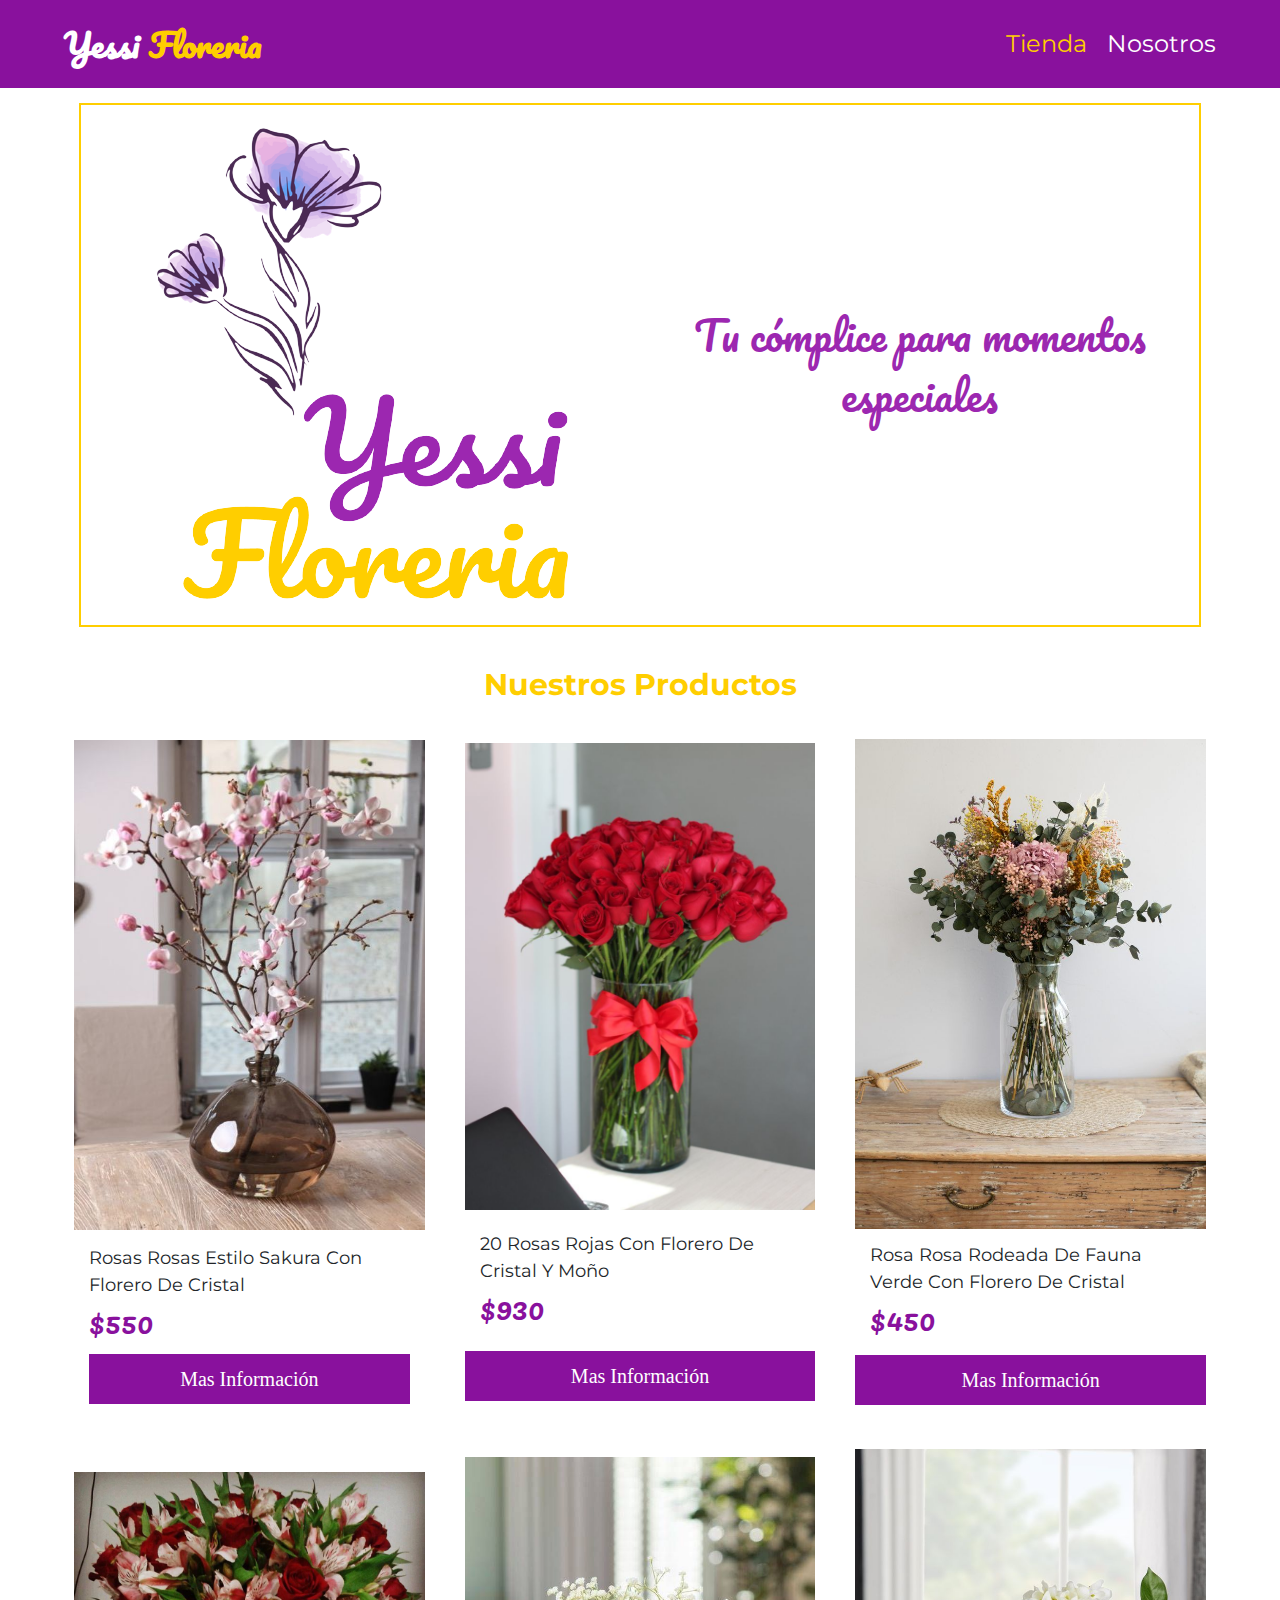
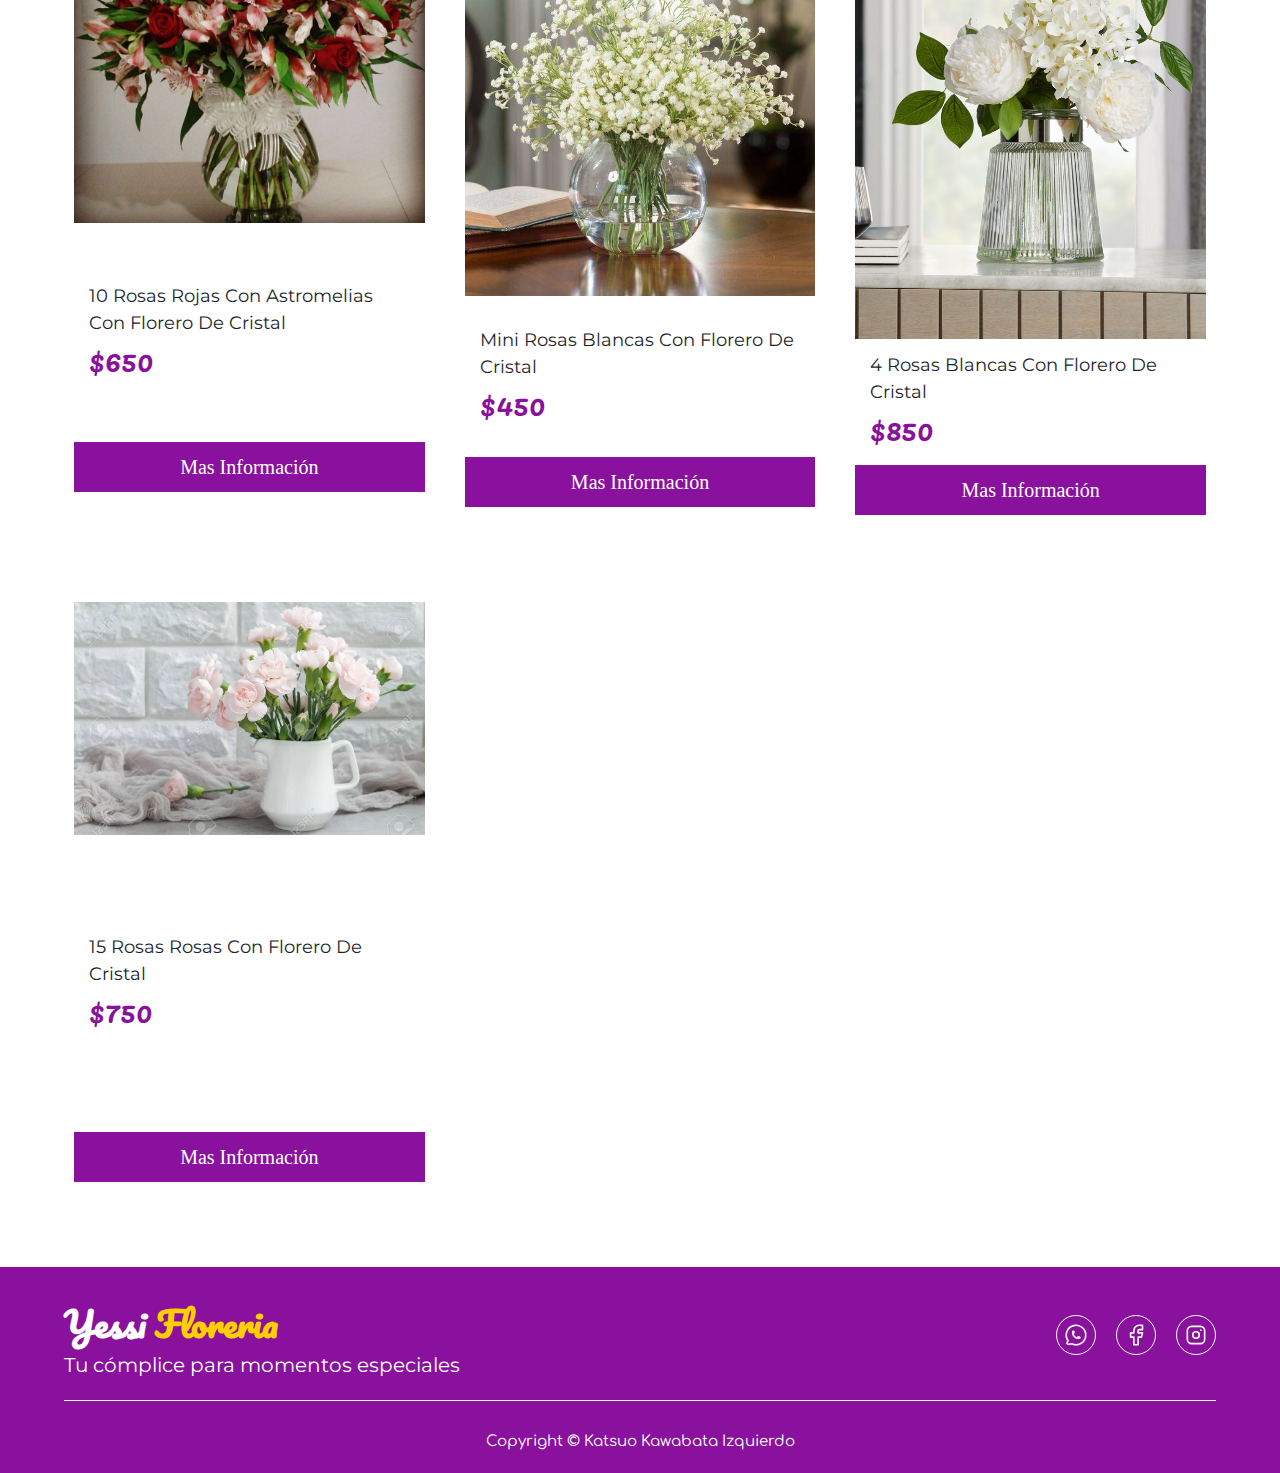
<file: index.html>
<!DOCTYPE html>
<html lang="en">
<head>
    <meta charset="UTF-8">
    <meta http-equiv="X-UA-Compatible" content="IE=edge">
    <meta name="viewport" content="width=device-width, initial-scale=1.0">
    
    <link rel="shortcut icon" href="/img/logo2.png">

    <link rel="preconnect" href="https://fonts.googleapis.com">
    <link rel="preconnect" href="https://fonts.gstatic.com" crossorigin>
    <link href="https://fonts.googleapis.com/css2?family=Montserrat:wght@400;700&family=Comfortaa&family=Pacifico&display=swap" rel="stylesheet">

    <link rel="preload" href="/css/style.css" as="style">
    <link rel="preload" href="/css/mediaquery.css" as="style">
    <link rel="stylesheet" href="/css/style.css">
    <link rel="stylesheet" href="/css/mediaquery.css">

    <title>Yessi Floreria</title>
</head>
<body>
    <nav class="header__padre">
        <div class="contenedor header">
            <a href="index.html" class="header__logo">
                <h2 class="header__lbl">Yessi</h2>
                <h2 class="header__lbl">Floreria</h2>
            </a>
            <div class="navegacion">
                <a class="navegacion__enlace navegacion__enlace--activo" href="index.html">Tienda</a>
                <a class="navegacion__enlace" href="nosotros.html">Nosotros</a>
            </div>
        </div>
    </nav>
    <header class="marca contenedor">
        <div class="marca__hijo">
            <img src="img/logo.png" alt="" class="marca__img">
            <p class="marca__slogan">Tu cómplice para momentos especiales</p>
        </div>
    </header>
    <main class="contenedor">
        <h1 class="titulo__main">Nuestros Productos</h1>
        <div class="productos__padre">
            <div class="productos">
                    <img src="img/1.jpg" alt="" class="productos__img">
                    <div class="productos__info">
                        <p class="productos__titulo">Rosas rosas estilo sakura con florero de cristal</p>
                        <p class="productos__precio">$550</p>
                        <a href="/producto.html" class="btn-comprar">Mas Información</a>
                    </div>
            </div>
            
            <div class="productos">
                
                    <img src="img/2.jpg" alt="" class="productos__img">
                    <div class="productos__info">
                        <p class="productos__titulo">20 Rosas rojas con florero de cristal y moño</p>
                        <p class="productos__precio">$930</p>
                    </div>
                    <a href="/producto.html" class="btn-comprar">Mas Información</a>
            </div>

            <div class="productos">
                
                    <img src="img/3.jpg" alt="" class="productos__img">
                    <div class="productos__info">
                        <p class="productos__titulo">Rosa rosa rodeada de fauna verde con florero de cristal</p>
                        <p class="productos__precio">$450</p>
                    </div>
                    <a href="/producto.html" class="btn-comprar">Mas Información</a>
            </div>

            <div class="productos">
                
                    <img src="img/4.jpg" alt="" class="productos__img">
                    <div class="productos__info">
                        <p class="productos__titulo"> 10 Rosas rojas con astromelias con florero de cristal</p>
                        <p class="productos__precio">$650</p>
                    </div>
                    <a href="/producto.html" class="btn-comprar">Mas Información</a>
            </div>

            <div class="productos">
                
                    <img src="img/5.jpg" alt="" class="productos__img">
                    <div class="productos__info">
                        <p class="productos__titulo">mini rosas blancas con florero de cristal</p>
                        <p class="productos__precio">$450</p>
                    </div>
                    <a href="/producto.html" class="btn-comprar">Mas Información</a>
            </div>

            <div class="productos">
            
                    <img src="img/6.jpg" alt="" class="productos__img">
                    <div class="productos__info">
                        <p class="productos__titulo">4 rosas blancas con florero de cristal</p>
                        <p class="productos__precio">$850</p>
                    </div>
                    <a href="/producto.html" class="btn-comprar">Mas Información</a>
            </div>

            <div class="productos">
                
                    <img src="img/7.webp" alt="" class="productos__img">
                    <div class="productos__info">
                        <p class="productos__titulo"> 15 Rosas rosas con florero de cristal</p>
                        <p class="productos__precio">$750</p>
                    </div>
                    <a href="/producto.html" class="btn-comprar">Mas Información</a>
            </div>

        </div>
    </main>
    <footer id="contacto">
        <div class="footer">
            <div class="footer-cierre">
                <h2>Yessi <span>Floreria</span></h2>
                <p>Tu cómplice para momentos especiales</p>
            </div>
            <div class="footer-contacto">
                <a href="https://wa.me/+525555555555" target="_blank">
                    <svg xmlns="http://www.w3.org/2000/svg" class="icon icon-tabler icon-tabler-brand-whatsapp footer-icons" width="20" height="20" viewBox="0 0 24 24" stroke-width="1.5" stroke="#ffffff" fill="none" stroke-linecap="round" stroke-linejoin="round">
                        <path stroke="none" d="M0 0h24v24H0z" fill="none"/>
                        <path d="M3 21l1.65 -3.8a9 9 0 1 1 3.4 2.9l-5.05 .9" />
                        <path d="M9 10a0.5 .5 0 0 0 1 0v-1a0.5 .5 0 0 0 -1 0v1a5 5 0 0 0 5 5h1a0.5 .5 0 0 0 0 -1h-1a0.5 .5 0 0 0 0 1" />
                      </svg>
                </a>
                <a href="https://www.facebook.com/" target="_blank">
                <svg xmlns="http://www.w3.org/2000/svg" class="icon icon-tabler icon-tabler-brand-facebook footer-icons" width="20" height="20" viewBox="0 0 24 24" stroke-width="1.5" stroke="#ffffff" fill="none" stroke-linecap="round" stroke-linejoin="round">
                    <path stroke="none" d="M0 0h24v24H0z" fill="none"/>
                    <path d="M7 10v4h3v7h4v-7h3l1 -4h-4v-2a1 1 0 0 1 1 -1h3v-4h-3a5 5 0 0 0 -5 5v2h-3" />
                  </svg>
                </a>
                <a href="https://www.instagram.com/" target="_blank">
                    <svg xmlns="http://www.w3.org/2000/svg" class="icon icon-tabler icon-tabler-brand-instagram footer-icons" width="20" height="20" viewBox="0 0 24 24" stroke-width="1.5" stroke="#ffffff" fill="none" stroke-linecap="round" stroke-linejoin="round">
                        <path stroke="none" d="M0 0h24v24H0z" fill="none"/>
                        <rect x="4" y="4" width="16" height="16" rx="4" />
                        <circle cx="12" cy="12" r="3" />
                        <line x1="16.5" y1="7.5" x2="16.5" y2="7.501" />
                      </svg>
                </a>
            </div>
        </div>
        <p class="copyright">Copyright ©  Katsuo Kawabata Izquierdo</p>
    </footer>
</body>
</html>
</file>
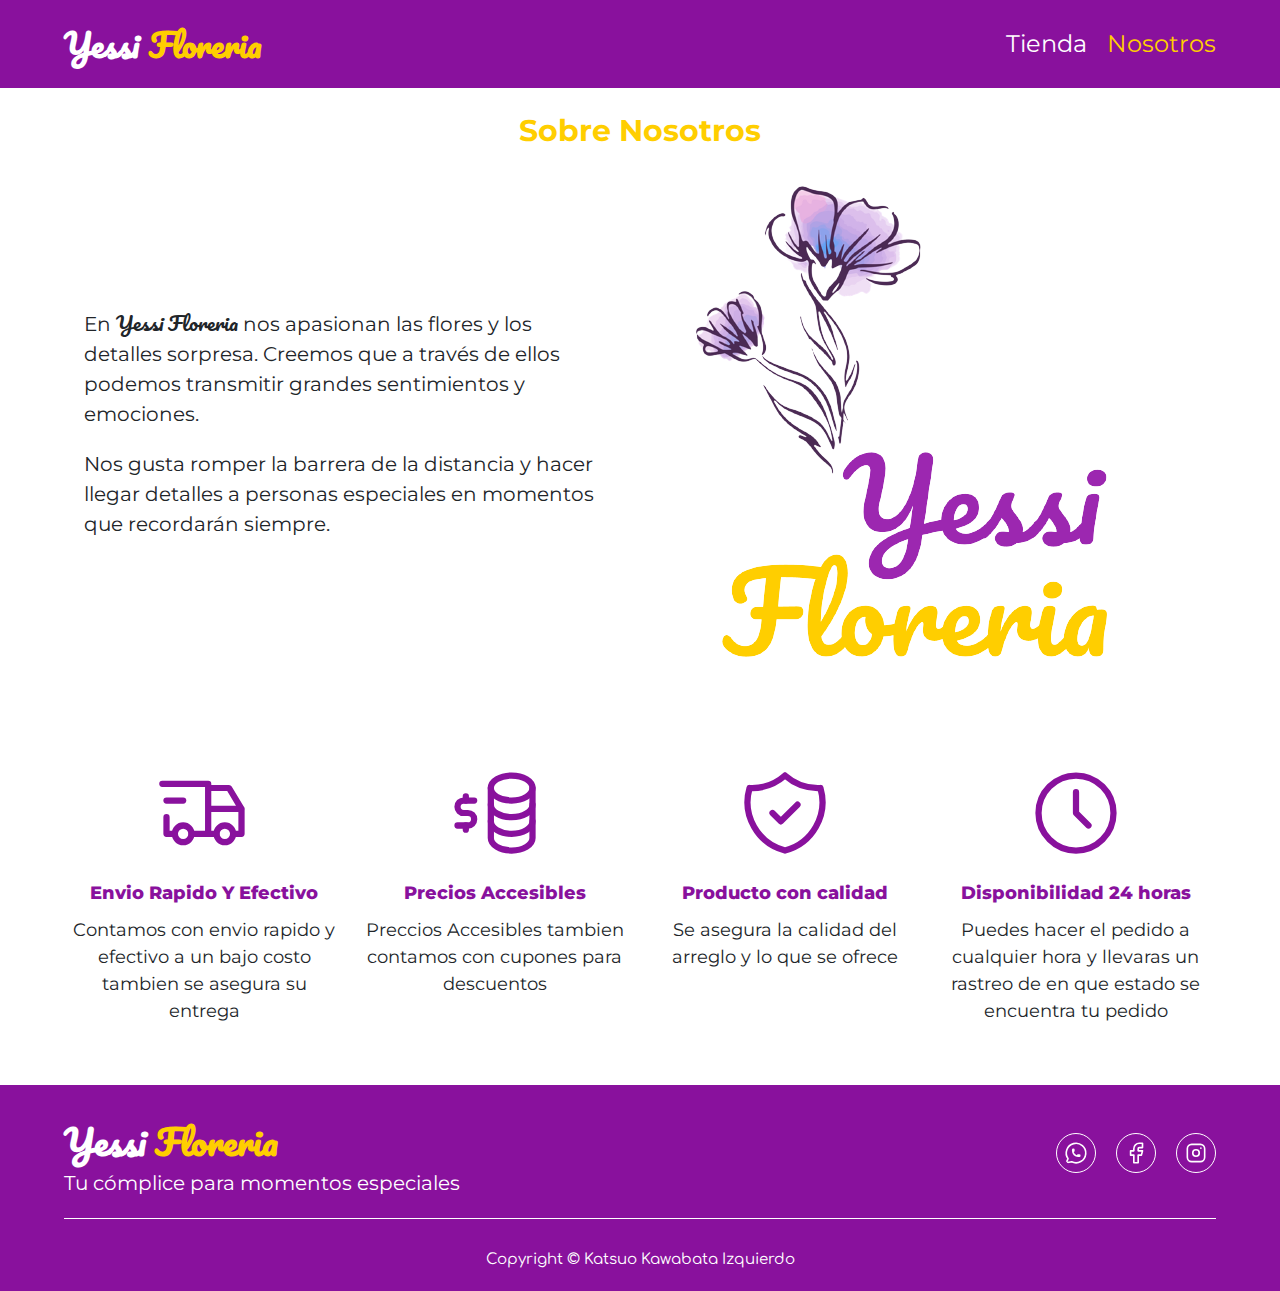
<file: nosotros.html>
<!DOCTYPE html>
<html lang="en">
<head>
    <meta charset="UTF-8">
    <meta http-equiv="X-UA-Compatible" content="IE=edge">
    <meta name="viewport" content="width=device-width, initial-scale=1.0">
    
    <link rel="shortcut icon" href="/img/logo2.png">
    
    <link rel="preconnect" href="https://fonts.googleapis.com">
    <link rel="preconnect" href="https://fonts.gstatic.com" crossorigin>
    <link href="https://fonts.googleapis.com/css2?family=Montserrat:wght@400;700&family=Comfortaa&family=Pacifico&display=swap" rel="stylesheet">

    <link rel="preload" href="/css/style.css" as="style">
    <link rel="preload" href="/css/mediaquery.css" as="style">
    <link rel="stylesheet" href="/css/style.css">
    <link rel="stylesheet" href="/css/mediaquery.css">

    <title>Yessi Floreria</title>
</head>
<body>
    <nav class="header__padre">
        <div class="contenedor header">
            <a href="index.html" class="header__logo">
                <h2 class="header__lbl">Yessi</h2>
                <h2 class="header__lbl">Floreria</h2>
            </a>
            <div class="navegacion">
                <a class="navegacion__enlace" href="index.html">Tienda</a>
                <a class="navegacion__enlace navegacion__enlace--activo" href="nosotros.html">Nosotros</a>
            </div>
        </div>
    </nav>
    <main class="contenedor">
        <h1 class="titulo__main">Sobre Nosotros</h1>
        <div class="sn__padre">
            <div class="sn__info">
                <p>En <span>Yessi Floreria </span>nos apasionan las flores y los detalles sorpresa. 
                    Creemos que a través de ellos podemos transmitir grandes sentimientos y emociones.</p>
                <p>Nos gusta romper la barrera de la distancia y hacer llegar detalles a personas especiales 
                    en momentos que recordarán siempre.</p>
            </div>
            <img src="img/logo.png" alt="" class="sn__img">
        </div>
        <div class="sn__serviciosPadre">
            <div class="sn__servicios">
                <svg xmlns="http://www.w3.org/2000/svg" class="icon icon-tabler icon-tabler-truck-delivery" width="100" height="100" viewBox="0 0 24 24" stroke-width="1.5" stroke="#89119D" fill="none" stroke-linecap="round" stroke-linejoin="round">
                    <path stroke="none" d="M0 0h24v24H0z" fill="none"/>
                    <circle cx="7" cy="17" r="2" />
                    <circle cx="17" cy="17" r="2" />
                    <path d="M5 17h-2v-4m-1 -8h11v12m-4 0h6m4 0h2v-6h-8m0 -5h5l3 5" />
                    <line x1="3" y1="9" x2="7" y2="9" />
                </svg>
                <p class="sn__serviciosTitulo">Envio Rapido Y Efectivo</p>
                <p class="sn__serviciosContenido">Contamos con envio rapido y efectivo a un bajo costo tambien se asegura su entrega</p>
            </div>
            <div class="sn__servicios">
                <svg xmlns="http://www.w3.org/2000/svg" class="icon icon-tabler icon-tabler-businessplan" width="100" height="100" viewBox="0 0 24 24" stroke-width="1.5" stroke="#89119D" fill="none" stroke-linecap="round" stroke-linejoin="round">
                    <path stroke="none" d="M0 0h24v24H0z" fill="none"/>
                    <ellipse cx="16" cy="6" rx="5" ry="3" />
                    <path d="M11 6v4c0 1.657 2.239 3 5 3s5 -1.343 5 -3v-4" />
                    <path d="M11 10v4c0 1.657 2.239 3 5 3s5 -1.343 5 -3v-4" />
                    <path d="M11 14v4c0 1.657 2.239 3 5 3s5 -1.343 5 -3v-4" />
                    <path d="M7 9h-2.5a1.5 1.5 0 0 0 0 3h1a1.5 1.5 0 0 1 0 3h-2.5" />
                    <path d="M5 15v1m0 -8v1" />
                </svg>
                <p class="sn__serviciosTitulo">Precios Accesibles</p>
                <p class="sn__serviciosContenido">Preccios Accesibles tambien contamos con cupones para descuentos</p>
            </div>
            <div class="sn__servicios">
                <svg xmlns="http://www.w3.org/2000/svg" class="icon icon-tabler icon-tabler-shield-check" width="100" height="100" viewBox="0 0 24 24" stroke-width="1.5" stroke="#89119D" fill="none" stroke-linecap="round" stroke-linejoin="round">
                    <path stroke="none" d="M0 0h24v24H0z" fill="none"/>
                    <path d="M9 12l2 2l4 -4" />
                    <path d="M12 3a12 12 0 0 0 8.5 3a12 12 0 0 1 -8.5 15a12 12 0 0 1 -8.5 -15a12 12 0 0 0 8.5 -3" />
                </svg>
                <p class="sn__serviciosTitulo">Producto con calidad</p>
                <p class="sn__serviciosContenido">Se asegura la calidad del arreglo y lo que se ofrece</p>
            </div>
            <div class="sn__servicios">
                <svg xmlns="http://www.w3.org/2000/svg" class="icon icon-tabler icon-tabler-clock" width="100" height="100" viewBox="0 0 24 24" stroke-width="1.5" stroke="#89119D" fill="none" stroke-linecap="round" stroke-linejoin="round">
                    <path stroke="none" d="M0 0h24v24H0z" fill="none"/>
                    <circle cx="12" cy="12" r="9" />
                    <polyline points="12 7 12 12 15 15" />
                </svg>
                <p class="sn__serviciosTitulo">Disponibilidad 24 horas</p>
                <p class="sn__serviciosContenido">Puedes hacer el pedido a cualquier hora y llevaras un rastreo de en que estado se encuentra tu pedido</p>
            </div>
        </div>
    </main>
    <footer id="contacto">
        <div class="footer">
            <div class="footer-cierre">
                <h2>Yessi <span>Floreria</span></h2>
                <p>Tu cómplice para momentos especiales</p>
            </div>
            <div class="footer-contacto">
                <a href="https://wa.me/+525555555555" target="_blank">
                    <svg xmlns="http://www.w3.org/2000/svg" class="icon icon-tabler icon-tabler-brand-whatsapp footer-icons" width="20" height="20" viewBox="0 0 24 24" stroke-width="1.5" stroke="#ffffff" fill="none" stroke-linecap="round" stroke-linejoin="round">
                        <path stroke="none" d="M0 0h24v24H0z" fill="none"/>
                        <path d="M3 21l1.65 -3.8a9 9 0 1 1 3.4 2.9l-5.05 .9" />
                        <path d="M9 10a0.5 .5 0 0 0 1 0v-1a0.5 .5 0 0 0 -1 0v1a5 5 0 0 0 5 5h1a0.5 .5 0 0 0 0 -1h-1a0.5 .5 0 0 0 0 1" />
                      </svg>
                </a>
                <a href="https://www.facebook.com/" target="_blank">
                <svg xmlns="http://www.w3.org/2000/svg" class="icon icon-tabler icon-tabler-brand-facebook footer-icons" width="20" height="20" viewBox="0 0 24 24" stroke-width="1.5" stroke="#ffffff" fill="none" stroke-linecap="round" stroke-linejoin="round">
                    <path stroke="none" d="M0 0h24v24H0z" fill="none"/>
                    <path d="M7 10v4h3v7h4v-7h3l1 -4h-4v-2a1 1 0 0 1 1 -1h3v-4h-3a5 5 0 0 0 -5 5v2h-3" />
                  </svg>
                </a>
                <a href="https://www.instagram.com/" target="_blank">
                    <svg xmlns="http://www.w3.org/2000/svg" class="icon icon-tabler icon-tabler-brand-instagram footer-icons" width="20" height="20" viewBox="0 0 24 24" stroke-width="1.5" stroke="#ffffff" fill="none" stroke-linecap="round" stroke-linejoin="round">
                        <path stroke="none" d="M0 0h24v24H0z" fill="none"/>
                        <rect x="4" y="4" width="16" height="16" rx="4" />
                        <circle cx="12" cy="12" r="3" />
                        <line x1="16.5" y1="7.5" x2="16.5" y2="7.501" />
                      </svg>
                </a>
            </div>
        </div>
        <p class="copyright">Copyright ©  Katsuo Kawabata Izquierdo</p>
    </footer>
</body>
</html>
</file>
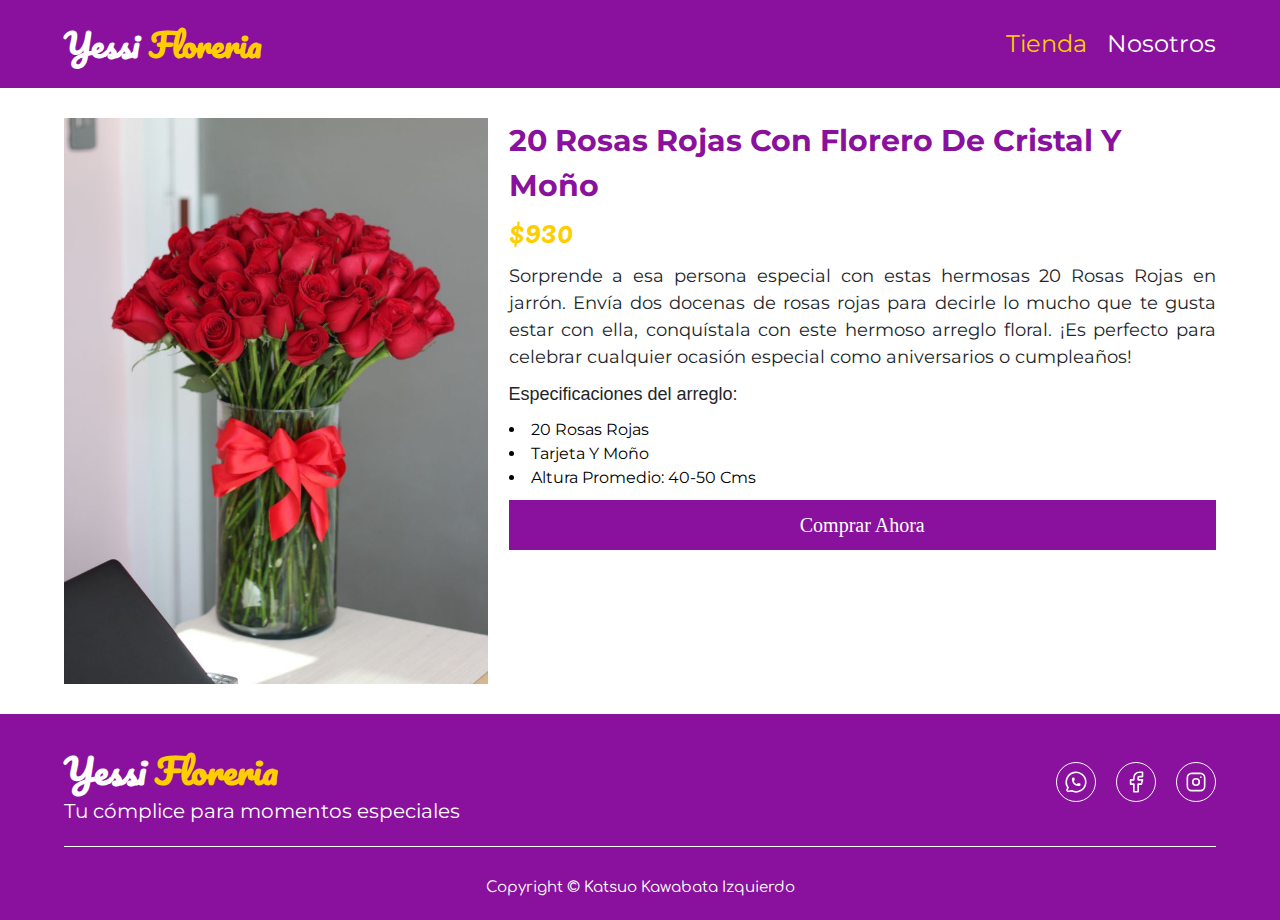
<file: producto.html>
<!DOCTYPE html>
<html lang="en">
<head>
    <meta charset="UTF-8">
    <meta http-equiv="X-UA-Compatible" content="IE=edge">
    <meta name="viewport" content="width=device-width, initial-scale=1.0">
    
    <link rel="shortcut icon" href="/img/logo2.png">
    
    <link rel="preconnect" href="https://fonts.googleapis.com">
    <link rel="preconnect" href="https://fonts.gstatic.com" crossorigin>
    <link href="https://fonts.googleapis.com/css2?family=Montserrat:wght@400;700&family=Comfortaa&family=Pacifico&display=swap" rel="stylesheet">

    <link rel="preload" href="/css/style.css" as="style">
    <link rel="preload" href="/css/mediaquery.css" as="style">
    <link rel="stylesheet" href="/css/style.css">
    <link rel="stylesheet" href="/css/mediaquery.css">

    <title>Yessi Floreria</title>
</head>
<body>
    <nav class="header__padre">
        <div class="contenedor header">
            <a href="index.html" class="header__logo">
                <h2 class="header__lbl">Yessi</h2>
                <h2 class="header__lbl">Floreria</h2>
            </a>
            <div class="navegacion">
                <a class="navegacion__enlace navegacion__enlace--activo" href="index.html">Tienda</a>
                <a class="navegacion__enlace" href="nosotros.html">Nosotros</a>
            </div>
        </div>
    </nav>
    <main class="contenedor">
        <div class="producto__padre">
            <img src="img/2.jpg" alt="">
            <div class="producto__info">
                <p class="producto__titulo">20 Rosas Rojas Con Florero De Cristal Y Moño</p>
                <p class="producto__precio"> $930</p>
                <p class="producto__descripcion">Sorprende a esa persona especial con estas hermosas 20 Rosas Rojas en jarrón. 
                    Envía dos docenas de rosas rojas para decirle lo mucho que te gusta estar con ella, 
                    conquístala con este hermoso arreglo floral. ¡Es perfecto para celebrar cualquier ocasión especial 
                    como aniversarios o cumpleaños!</p>
                <p>Especificaciones del arreglo:</p>
                <ol type=”A” class="producto__descripcion producto__lista">
                    <li>20 rosas rojas</li>
                    <li>Tarjeta y moño</li>
                    <li>altura promedio: 40-50 cms</li>
                </ol>
                <a href="/producto.html" class="btn-comprar">Comprar Ahora</a>
            </div>
        </div>
    </main>
    <footer id="contacto">
        <div class="footer">
            <div class="footer-cierre">
                <h2>Yessi <span>Floreria</span></h2>
                <p>Tu cómplice para momentos especiales</p>
            </div>
            <div class="footer-contacto">
                <a href="https://wa.me/+525555555555" target="_blank">
                    <svg xmlns="http://www.w3.org/2000/svg" class="icon icon-tabler icon-tabler-brand-whatsapp footer-icons" width="20" height="20" viewBox="0 0 24 24" stroke-width="1.5" stroke="#ffffff" fill="none" stroke-linecap="round" stroke-linejoin="round">
                        <path stroke="none" d="M0 0h24v24H0z" fill="none"/>
                        <path d="M3 21l1.65 -3.8a9 9 0 1 1 3.4 2.9l-5.05 .9" />
                        <path d="M9 10a0.5 .5 0 0 0 1 0v-1a0.5 .5 0 0 0 -1 0v1a5 5 0 0 0 5 5h1a0.5 .5 0 0 0 0 -1h-1a0.5 .5 0 0 0 0 1" />
                      </svg>
                </a>
                <a href="https://www.facebook.com/" target="_blank">
                <svg xmlns="http://www.w3.org/2000/svg" class="icon icon-tabler icon-tabler-brand-facebook footer-icons" width="20" height="20" viewBox="0 0 24 24" stroke-width="1.5" stroke="#ffffff" fill="none" stroke-linecap="round" stroke-linejoin="round">
                    <path stroke="none" d="M0 0h24v24H0z" fill="none"/>
                    <path d="M7 10v4h3v7h4v-7h3l1 -4h-4v-2a1 1 0 0 1 1 -1h3v-4h-3a5 5 0 0 0 -5 5v2h-3" />
                  </svg>
                </a>
                <a href="https://www.instagram.com/" target="_blank">
                    <svg xmlns="http://www.w3.org/2000/svg" class="icon icon-tabler icon-tabler-brand-instagram footer-icons" width="20" height="20" viewBox="0 0 24 24" stroke-width="1.5" stroke="#ffffff" fill="none" stroke-linecap="round" stroke-linejoin="round">
                        <path stroke="none" d="M0 0h24v24H0z" fill="none"/>
                        <rect x="4" y="4" width="16" height="16" rx="4" />
                        <circle cx="12" cy="12" r="3" />
                        <line x1="16.5" y1="7.5" x2="16.5" y2="7.501" />
                      </svg>
                </a>
            </div>
        </div>
        <p class="copyright">Copyright ©  Katsuo Kawabata Izquierdo</p>
    </footer>
</body>
</html>
</file>
<file: css/style.css>
:root{
    /*--primario: #9C27B0;
    --primarioOscuro: #89119D;*/
    --primario: #ffffff;
    --primarioOscuro: #89119D;
    --secundario: #ffce00;
    --secundarioOscuro: rgb(233,287,2);
    --colorLetra: #212529;
    --blanco: #ffffff;
    --fuentePrincipal: 'Montserrat', sans-serif;
    --fuenteLogo: 'Pacifico', cursive;
}
*{
    margin: 0;
    padding: 0;
    box-sizing: border-box;
}
html{
    font-size: 62.5%;
}
body{
    background-color: var(--primario);
    font-size: 1.6rem;
    line-height: 1.5;
}
p{
    font-size: 1.8rem;
    font-family: Arial, Helvetica, sans-serif;
    color: var(--colorLetra);
}
a{
    text-decoration: none;
}
img{
    max-width: 100%;
}
h1,h2,h3{
    text-align: center;
    color: var(--secundario);
    font-family: var(--fuentePrincipal);
}
h1{font-size: 4rem;}
h2{font-size: 3.2rem;}
h3{font-size: 2.4rem;}
.contenedor{
    width: min(90%,120rem);
    margin: 0 auto;
}
/*------------------------------------------Header-----------------------------------------------*/
.header__padre{
    background-color: var(--primarioOscuro);
} 
.header{
    display: flex;
    justify-content: space-between;
    align-items: center;
}
.header__logo{
    display: flex;
    gap: 1rem;
}
.header__lbl{
    font-family: var(--fuenteLogo);
    margin: 2rem 0;
}
.header__lbl:first-of-type{
    color: var(--blanco);
}
/*--------------------------------------Navegacion-----------------------------------------------*/
.navegacion{
    padding: 1rem 0;
    display: flex;
    justify-content: center;
    gap: 2rem;
}
.navegacion__enlace{
    font-family: var(--fuentePrincipal);
    color: var(--blanco);
    font-size: 2.4rem;
}
.navegacion__enlace--activo
,.navegacion__enlace:hover{
    color: var(--secundario);
}
/*--------------------------------------Marca-----------------------------------------------*/
.marca{
    background-color: #ffffff;
    padding: 1.5rem;
}
.marca__hijo{
    border: 2px solid var(--secundario);
    display: grid;
    grid-template-columns: repeat(2,1fr);
    
    place-items: center;
}
.marca__img{
    padding: 1rem 0;
}
.marca__slogan{
    color: #9C27B0;
    font-family: var(--fuenteLogo);
    font-size: 4rem;
    text-align: -webkit-center;
}
/*--------------------------------------Productos-----------------------------------------------*/
.titulo__main{
    margin: 2rem 0;
    font-size: 3rem;
    font-family: var(--fuentePrincipal);
}
.productos__padre{
    display: grid;
    grid-template-columns: repeat(3,1fr);
    gap: 2rem;
    margin-bottom: 3rem;
}
.productos{
    padding: 1rem;
    background-color: var(--blanco);
    text-align-last: center;
    height: 690px;
    display: flex;
    flex-direction: column;
    justify-content: space-around;
}
.productos__img{
    max-height: 490px;
}
.productos__info{
    margin-top: 1rem;
    padding: 0 1.5rem;
    text-align-last: left;
}
.productos__titulo{
    font-family: var(--fuentePrincipal);
    text-transform: capitalize;
}
.productos__precio{
    font-family: var(--fuenteLogo);
    color: var(--primarioOscuro);
    font-size: 3rem;
}
.extra1{
    grid-row: 2/3;
    grid-column: 1/3;
}
.extra2{
    grid-row: 3/4;
    grid-column: 2/4;
}
.btn-comprar{
    display: block;
    background-color: var(--primarioOscuro);
    color: var(--blanco);
    text-align-last: center;
    padding: 1rem;
    font-size: 2rem;
    margin-top: 1rem;
}
/*------------------------------------------Footer-----------------------------------------------*/
#contacto{
    background-color: var(--primarioOscuro);
    padding: .1px;
}
.footer{
    width: 90%;
    margin: auto;
    display: flex;
    justify-content: space-between;
    align-items: center;
    flex-wrap: wrap;
    padding: 30px 0 20px;
    margin-bottom: 30px;
    border-bottom: 1px solid white;
}
.footer-cierre h2{
    font-size: 3.5rem;
    color: white;
    text-align: left;
    font-family: var(--fuenteLogo);
}
.footer-cierre h2 span{
    color: var(--secundario);
}
.footer-cierre p{
    font-size: 2rem;
    color: white;
    font-family: var(--fuentePrincipal);
}
.footer-contacto{
    display: flex;
    justify-content: flex-end;
}
.footer-icons{
    display: inline-block;
    margin-left: 20px;
    padding: 6px;
    width: 40px;
    height: 40px;
    border: 1px solid #fff;
    border-radius: 50%;
    text-align: center;
    color: #fff;
}
.footer-icons:hover{
    background: var(--secundario);
    border: 1px solid var(--secundario);
    box-shadow: 0 0 10px var(--secundarioOscuro),0 0 40px var(--secundarioOscuro),0 0 80px var(--secundarioOscuro);
}
.copyright{
    color: white;
    text-align: center;
    font-family: 'Comfortaa', cursive;
    margin-bottom: 2rem;
    font-size: 1.5rem;
}
/*------------------------------------------Producto-----------------------------------------------*/
.producto__padre{
    display: grid;
    grid-template-columns: 3fr 5fr;
    gap: 2rem;
    margin: 3rem 0;
}
.producto__titulo{
    font-family: var(--fuentePrincipal);
    color: var(--primarioOscuro);
    font-weight: bolder;
    font-size: 3rem;
}
.producto__precio{
    color: var(--secundario);
    font-family: var(--fuenteLogo);
    color: var(--secundario);
    font-family: var(--fuenteLogo);
    font-size: 3rem;
}
.producto__descripcion{
    font-family: var(--fuentePrincipal);
    text-align: justify;
    margin: 1rem 0;
}
.producto__lista{
    list-style: inside;
    text-transform: capitalize;
}
/*------------------------------------------Sobre Nosotros-----------------------------------------------*/
.sn__padre{
    display: grid;
    grid-template-columns: repeat(2,1fr);
    gap: 2rem;
    margin-bottom: 3rem;
}
.sn__info{
    padding: 2rem;
    align-self: center;
}
.sn__info P{
    font-family: var(--fuentePrincipal);
    font-size: 2rem;
    margin: 2rem 0;
}
.sn__info span{
    font-family: var(--fuenteLogo);
}
.sn__serviciosPadre{
    display: grid;
    grid-template-columns: repeat(4,1fr);
    gap: 1rem;
    text-align-last: center;
    margin: 9rem 0 6rem;
}
.sn__serviciosTitulo{
    color: var(--primarioOscuro);
    font-weight: 800;
    font-family: var(--fuentePrincipal);
    margin: 1rem 0;
}
.sn__serviciosContenido{
    text-align: center;
    font-family: var(--fuentePrincipal)
}
</file>
<file: css/mediaquery.css>
@media screen and (max-width:500px) {
/*------------------------------------------Header-----------------------------------------------*/
.header__lbl{
    margin: 1rem 0;
    font-size: 2.2rem;
}
/*--------------------------------------Navegacion-----------------------------------------------*/
.navegacion{
    gap: 1rem;
}
.navegacion__enlace{
    font-size: 1.6rem;
}
/*--------------------------------------Marca-----------------------------------------------*/
.marca__hijo{
    display: flex;
    flex-direction: column;
}
.marca__img{
    width: 60%;
}
.marca__slogan{
    font-size: 3rem;
    margin-bottom: 1.5rem;
}
/*--------------------------------------Productos-----------------------------------------------*/
.titulo__main{
    margin: 1rem 0;
    font-size: 2.5rem;
}
.productos__padre{
    display: flex;
    margin-bottom: 2rem;
    flex-direction: column;
}
.productos{
    height: auto;
    display: flex;
    flex-direction: column;
    justify-content: space-around;
}
.productos__info{
    padding: 0;
}
/*------------------------------------------Footer-----------------------------------------------*/
.footer{
    justify-content: center;
    margin-bottom: 15px;
    padding: 3rem 0 1rem;
}
.footer-cierre h2{
    font-size: 3rem;
    text-align: center;
    margin-bottom: 1rem;
}
.footer-cierre p{
    font-size: 1.8rem;
    text-align: center;
    margin-bottom: 1.5rem;
}
.footer-icons{
    margin: 0 1rem;
    margin-bottom: 1rem;
}
/*------------------------------------------Producto-----------------------------------------------*/
.producto__padre{
    display: flex;
    flex-direction: column;
}
.producto__descripcion{
    margin: 1rem 0 2rem;
}
/*------------------------------------------Sobre Nosotros-----------------------------------------------*/
.sn__padre{
    grid-template-columns: 1fr;
}
.sn__img{
    grid-row: 1/2;
    grid-column: 1/2;
}
.sn__info{
    padding:  0 2rem;
}
.sn__serviciosPadre{
    grid-template-columns: 1fr;
    margin: 3rem 0;
}
}
</file>
